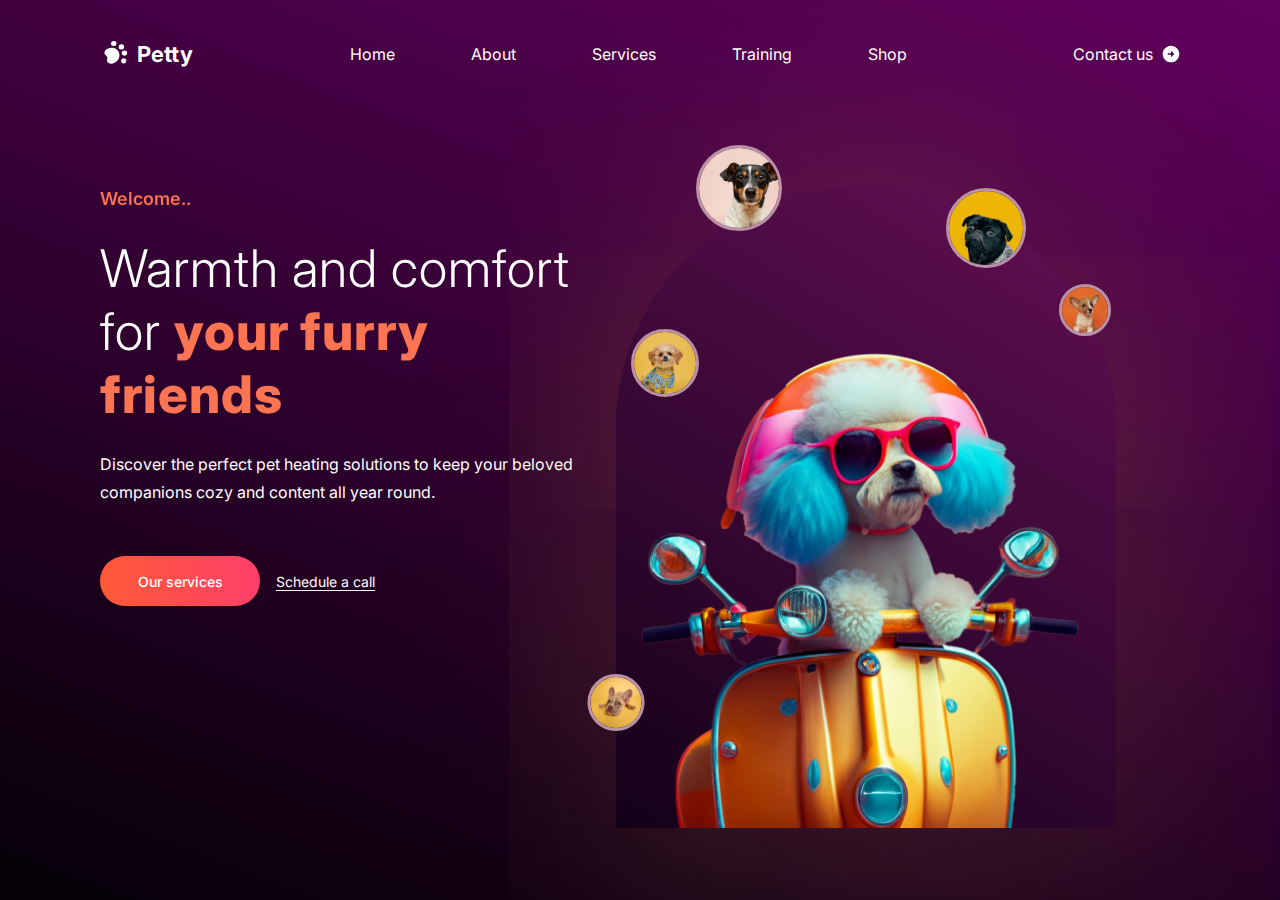
<file: petty/index.html>
<!DOCTYPE html>
<html lang="en">

<head>
    <meta charset="UTF-8">
    <meta name="viewport" content="width=device-width, initial-scale=1.0">
    <link rel="stylesheet" href="styles.css">
    <link rel="preconnect" href="https://fonts.googleapis.com">
    <link rel="preconnect" href="https://fonts.gstatic.com" crossorigin>
    <link href="https://fonts.googleapis.com/css2?family=Inter:ital,opsz,wght@0,14..32,100..900;1,14..32,100..900&display=swap" rel="stylesheet">
    <title>Petty</title>
</head>

<body>
    <section class="container">
        <div class="header-container">
            <div class="logo">
                <svg width="29" height="28" viewBox="0 0 29 28" fill="none" xmlns="http://www.w3.org/2000/svg">
                    <path
                        d="M18.4154 11.4691C17.4351 9.802 15.8446 8.57235 13.9474 8.01483C12.0502 7.45731 9.97924 7.61098 8.1298 8.44649C7.12243 8.90158 6.20507 9.42543 5.44706 10.1629C4.12468 11.4494 4.09671 13.6704 5.48032 14.8908C6.2045 15.5295 6.91022 15.9375 7.2267 16.9768C7.50358 17.8861 7.26674 18.706 7.04334 19.5749C6.55049 21.4919 7.92074 23.3066 9.88368 23.5606C10.8067 23.6801 11.7583 23.6434 12.6969 23.4445C14.6732 23.0257 16.4533 21.9167 17.6973 20.3292C18.9413 18.7418 19.5622 16.7871 19.4413 14.8383L19.2881 13.6277C19.189 12.8447 18.8883 12.1009 18.4154 11.4691Z"
                        fill="white" />
                    <ellipse cx="13.7711" cy="3.52298" rx="2.7541" ry="2.55738"
                        transform="rotate(4.67804 13.7711 3.52298)" fill="white" />
                    <ellipse cx="21.3891" cy="6.90958" rx="2.7541" ry="2.55738"
                        transform="rotate(4.67804 21.3891 6.90958)" fill="white" />
                    <ellipse cx="24.437" cy="13.0805" rx="2.7541" ry="2.55738"
                        transform="rotate(4.67804 24.437 13.0805)" fill="white" />
                    <path
                        d="M26.1046 21.1121C26.3452 21.1318 26.5603 20.9514 26.5357 20.7113C26.4866 20.231 26.2922 19.7685 25.9705 19.3794C25.5521 18.8733 24.9481 18.5276 24.276 18.4093C23.6038 18.291 22.9113 18.4085 22.3329 18.7391C21.7545 19.0696 21.3315 19.5897 21.146 20.1982C20.9605 20.8067 21.0257 21.4603 21.329 22.0322C21.6323 22.604 22.152 23.0533 22.7873 23.2927C23.4226 23.5321 24.128 23.5447 24.7668 23.3279C25.2553 23.1622 25.6781 22.8713 25.9895 22.4928C26.1456 22.303 26.0584 22.0291 25.8376 21.9212C25.4118 21.7131 25.5885 21.0699 26.0609 21.1085L26.1046 21.1121Z"
                        fill="white" />
                </svg>
                <span>Petty</span>
            </div>

            <div class="nav-main">
                <ul>
                    <li class="menu-list"><img src="./images/menu_hover.svg" alt="icon" class="icon"><a
                            class="menu-link" href="#">Home</a></li>
                    <li class="menu-list"><img src="./images/menu_hover.svg" alt="icon" class="icon"><a
                            class="menu-link" href="#">About</a></li>
                    <li class="menu-list"><img src="./images/menu_hover.svg" alt="icon" class="icon"><a
                            class="menu-link" href="#">Services</a></li>
                    <li class="menu-list"><img src="./images/menu_hover.svg" alt="icon" class="icon"><a
                            class="menu-link" href="#">Training</a></li>
                    <li class="menu-list"><img src="./images/menu_hover.svg" alt="icon" class="icon"><a
                            class="menu-link" href="#">Shop</a></li>
                </ul>
                <input type="checkbox" id="hamburger-toggle1">
                <label for="hamburger-toggle" class="hamburger1">
                    <div class="hamburger-container">
                        <span></span>
                        <span></span>
                        <span></span>
                    </div>
                </label>
            </div>

            <div class="nav-side">
                <a href="#" class="menu-link">
                    <img src="./images/menu_hover.svg" alt="icon" class="icon">
                    <a class="menu-link" href="#">Contact us</a>
                    <svg class="arrow" width="18" height="18" viewBox="0 0 18 18" fill="none" xmlns="http://www.w3.org/2000/svg">
                        <path
                            d="M9.00001 0.666626C13.6 0.666626 17.3333 4.39996 17.3333 8.99996C17.3333 13.6 13.6 17.3333 9.00001 17.3333C4.40001 17.3333 0.666672 13.6 0.666672 8.99996C0.666672 4.39996 4.40001 0.666626 9.00001 0.666626ZM9.00001 8.16663H5.66667V9.83329H9.00001V12.3333L12.3333 8.99996L9.00001 5.66663V8.16663Z"
                            fill="white" />
                    </svg>
                </a>
                <input type="checkbox" id="hamburger-toggle">
                <label for="hamburger-toggle" class="hamburger">
                    <div class="hamburger-container">
                        <span></span>
                        <span></span>
                        <span></span>
                    </div>
                </label>
            </div>
        </div>

        <div class="hero-container">
            <div class="hero-left">
                <div class="hero-text">
                    <div class="hero-greeting">
                        <span class="hi">Welcome..</span>
                        <div class="hero">Warmth and comfort for <span>your furry friends</span></div>
                    </div>
                    <p>Discover the perfect pet heating solutions to keep your beloved companions cozy and content all
                        year round.</p>
                </div>
                <div class="hero-links">
                    <a href="#" class="hero-link bttn">Our services</a>
                    <a href="#" class="hero-link underline">Schedule a call</a>
                </div>
            </div>

            <div class="hero-right">
                <div class="background">
                    <img src="./images/hero_dog.png" alt="hero" class="hero-dog">
                    <img src="./images/dog1.jpg" alt="dog" class="dog dog1">
                    <img src="./images/dog2.jpg" alt="dog" class="dog dog2">
                    <img src="./images/dog3.jpg" alt="dog" class="dog dog3">
                    <img src="./images/dog4.jpg" alt="dog" class="dog dog4">
                    <img src="./images/dog5.jpg" alt="dog" class="dog dog5">
                </div>
            </div>
        </div>

    </section>
</body>

</html>
</file>
<file: petty/styles.css>
* {
    margin: 0;
    padding: 0;
    box-sizing: border-box;
    font-family: "Inter", serif;
}

body {
    height: 100vh;
    width: 100vw;
}

.container {
    display: flex;
    flex-direction: column;
    align-items: center;
    width: 100%;
    height: 100%;
    background-image: linear-gradient(21deg, rgba(4,0,6,1) 0%, rgba(98,0,95,1) 100%);
    overflow: auto;
}

.header-container {
    margin-top: 40px;
    max-width: 1080px;
    width: 100%;
    justify-content: space-between;
    justify-self: center;
    display: flex;
}

/* Logo */

.logo {
    display: flex;
    align-items: center;
}

.logo span {
    font-weight: 700;
    font-size: 1.375rem;
    color: #fff;
    padding-left: 8px;
}

/* Main navbar */

.nav-main, .nav-side, .menu-list {
    display: flex;
    align-items: center;
}

.nav-main ul {
    list-style: none;
    display: flex;
    align-items: center;
    gap: 55px;
}

.icon {
    padding-right: 5px;
    opacity: 0%;
}

.menu-list:hover .icon {
    opacity: 100%;
    transition: opacity 0.2s ease-in-out, transform 0.3s ease-in-out;
}

.menu-link:hover {
    text-shadow: rgba(255,255,255,1) 0px 0px 15px;
}

.menu-link {
    text-decoration: none;
    font-size: 1rem;
    color: #fff;
}

.nav-side .menu-link {
    padding-right: 9px;
}

.nav-side:hover .icon {
    opacity: 100%;
    transition: opacity 0.2s ease-in-out, transform 0.3s ease-in-out;
}

#hamburger-toggle, #hamburger-toggle1 {
    display:none;
}

/* end of navbar */

/* hero */

.hero-container {
    margin-top: 120px;
    max-width: 1080px;
    width: 100%;
    justify-self: center;
    align-items: center;
    display: flex;
    
}
.hero-left {
    height: 416px;
    display: flex;
    flex-direction: column;
    justify-content: space-evenly;
    align-self: flex-start;
}

.hero-text {
    display: flex;
    justify-content: space-evenly;
    flex-direction: column;
    max-width: 516px;
    gap: 24px;
}

.hero-container span {
    font-weight: 600;
    font-size: 1.125rem;
    background: #FD7452;
    background: linear-gradient(to right, #FD7452 100%, #FF4265 100%);
    -webkit-background-clip: text;
    -webkit-text-fill-color: transparent;
}

.hi {
    display: flex;
    margin-bottom: 28px;
}

.hero {
    letter-spacing: 1px;
    color: #fff;
    font-size: 3.25rem;
    font-weight: 300;
}

.hero span {
    font-weight: 800;
    font-size: 3.25rem;
}

.hero-text p {
    font-weight: 400;
    font-size: 1rem;
    color: #fff;
    line-height: 1.75rem;
}

.hero-links {
    padding-top: 50px;
    display: inline-flex;
    align-items: center;
}

.hero-link {
    font-size: 0.875rem;
    text-decoration: none;
    color: #fff;
}

.bttn {
    display: flex;
    align-items: center;
    justify-content: center;
    width: 160px;
    height: 50px;
    border-radius: 40px;
    background: linear-gradient(86.43deg, #FF5A37 0.61%, #FF3778 127.62%);
    font-weight: 500;
}

.underline {
    text-decoration: underline;
    padding-left: 16px;
    font-weight: 400;
    text-underline-offset: 3px;
}




/* hero dogs */

.background {
    max-width: 100%;
    width: 500px;
    height: 640px;
    position: relative;
    background: linear-gradient(30.59deg, #140119 1.55%, #5B0E4E 88.54%);
    box-shadow: 0px 4px 250px 0px #FFC93E40;
    display: flex;
    border-top-left-radius: 240px;
    border-top-right-radius: 240px;
}

.hero-dog {
    align-self: flex-end;
    max-width: 500px;
    max-height: 500px;
    position: absolute;
}

.dog {
    border: solid 3px #BA92A7;
    border-radius: 50%;
    object-fit: cover;
    position: absolute;
}

.dog1 {
    height: 86px;
    width: 86px;
    left: 16%;
    transform: translate(0%, -50%);
}

.dog2 {
    height: 68px;
    width: 68px;
    top: 22%;
    left: 3%;
}

.dog3 {
    height: 80px;
    width: 80px;
    left: 66%;
}

.dog4 {
    height: 52px;
    width: 52px;
    right: 1%;
    top: 15%;
}

.dog5 {
    height: 57px;
    width: 57px;
    top: 76%;
    transform: translate(-50%, 0%);
}


/* responsive */

@media(max-width: 1100px) {
    .hero-container {
        flex-direction: column-reverse;
    }

    .header-container {
        padding: 0 20px;
    }

    .hero-left {
        padding-left: 20px;
        margin-top: 50px;
        align-self: center;
    }

    .hero {
        letter-spacing: 0;
    }

    .hero-links {
        justify-content: space-evenly;
    }
    .underline {
        width: 160px;
        padding: 0;
    }

    .hi {
        justify-content: center;
        font-size: 30px !important;
    }

    .background::after {
        content: "";
        position: absolute;
        bottom: -35px;
        left: -20px;
        width: calc(100% + 40px);
        height: 60px;
        background: inherit;
        /* background: linear-gradient(to right,#140119, #520C48); */
        filter: blur(14px);
      }
}

@media(max-width: 900px) {
    .hamburger {
        /* background-color: crimson;  identifikavimo spalva */
        display: flex;
        flex-direction: column;
        justify-content: center;
        width: 40px;
        position: relative;
        height: 10px;
        cursor: pointer;
    }
    
    .hamburger-container span {
        display: block;
        width: 100%;
        height: 4px;
        background-color: #fff;
        border-radius: 2px;
        margin: 5px 0;
    }

    .menu-link, .arrow {
        display: none;
    }
}

@media(max-width:600px) {
    .background {
        flex-shrink: 1;
        min-height: 320px;
        height: 90%;
        justify-content: center;
    }

    .background::after {
        content: "";
        position: absolute;
        bottom: -35px;
        left: -20px;
        width: calc(100% + 40px);
        height: 60px;
        /* background: inherit; */
        background: linear-gradient(to right,#140119, #520C48);
        filter: blur(14px);
      }

    .hero-dog {
        width: 80%;
    }

    .dog {
        display: none;
    }

    .end {
        display:flex;
        width: 100vh;
        height: auto;
    }

    .nav-main ul {
        gap: 0;
    }
}

@media(max-width:400px) {
    .hero-links {
        display: flex;
        flex-direction: column;
        align-items: center;
    }

    .underline {
        width: 160px;
        height: 50px;
        display: flex;
        justify-content: center;
        align-items: center;
    }

    .icon {
        height: 1px;
        width: 1px;
    }
}
</file>
